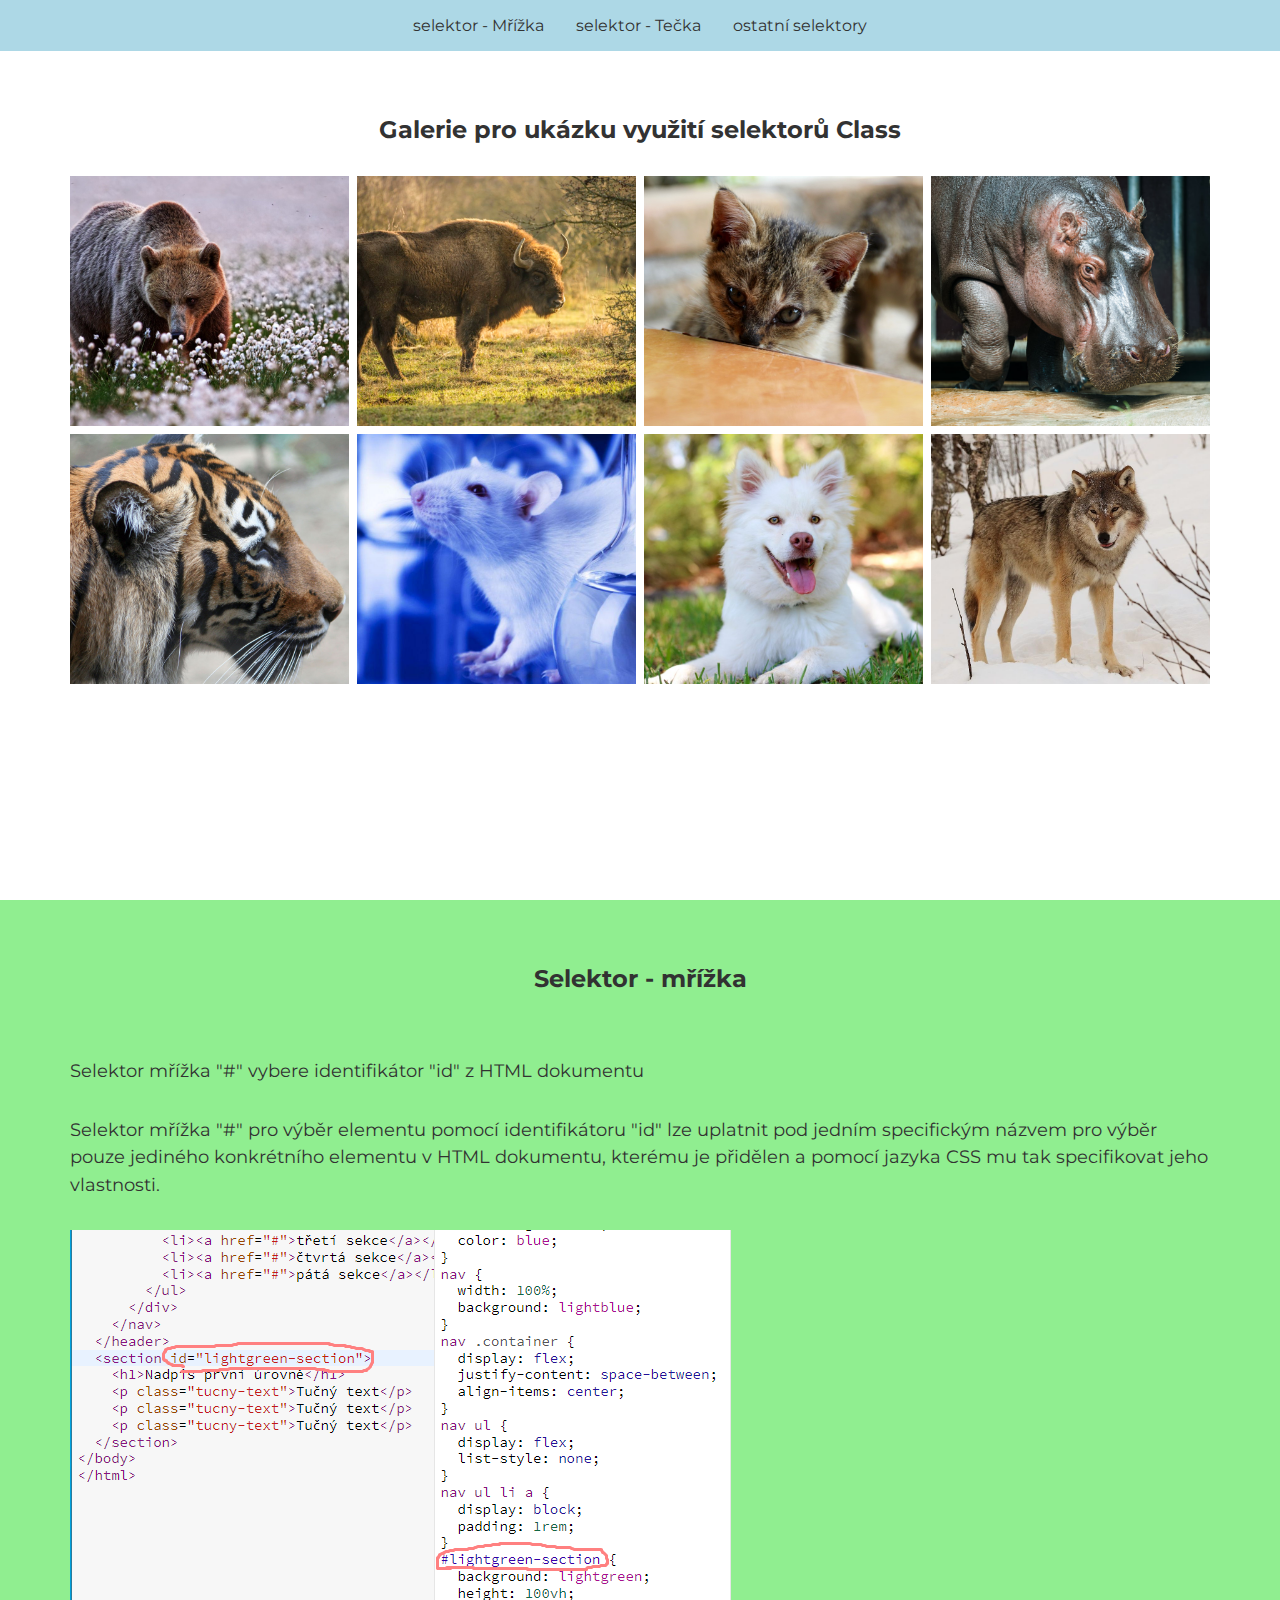
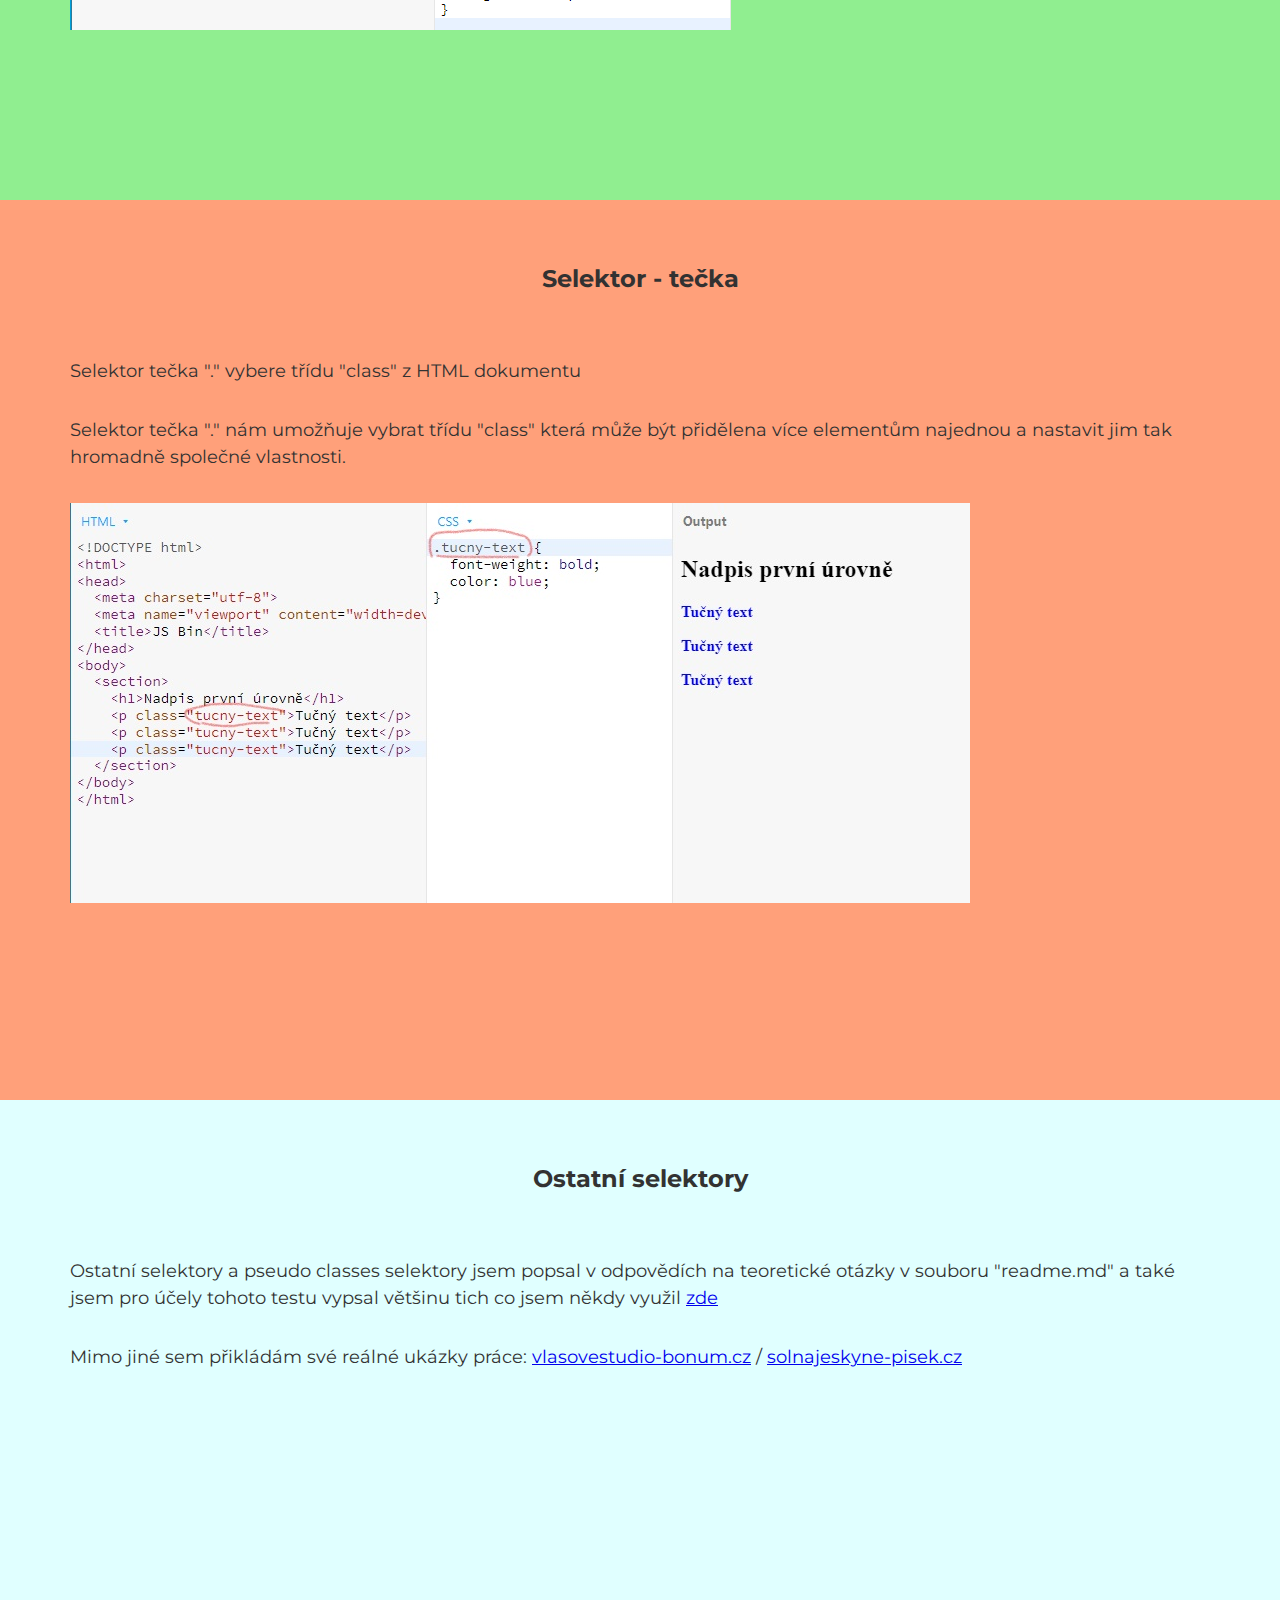
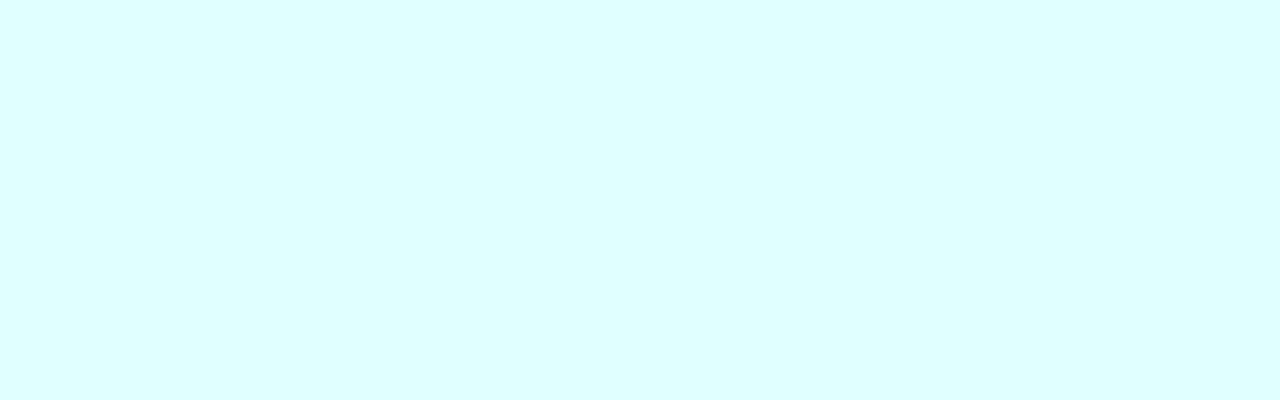
<file: teorie/Otazka č.2 - praktický příklad/index.html>
<!DOCTYPE html>
<html lang="cs">
<head>
    <meta charset="UTF-8">
    <meta http-equiv="X-UA-Compatible" content="IE=edge">
    <meta name="viewport" content="width=device-width, initial-scale=1.0">
    <title>Selektory</title>
    <link rel="stylesheet" href="style.css">
    <script src="https://code.jquery.com/jquery-3.6.0.min.js" integrity="sha256-/xUj+3OJU5yExlq6GSYGSHk7tPXikynS7ogEvDej/m4=" crossorigin="anonymous"></script>
</head>
<body>
    <header id="to-the-top">
        <nav>
            <div class="container">
                <ul>
                    <li><a href="#section-1">selektor - Mřížka</a></li>
                    <li><a href="#section-2">selektor - Tečka</a></li>
                    <li><a href="#section-3">ostatní selektory</a></li>
                </ul>
            </div>
        </nav>
        <div class="container">
            <h2>Galerie pro ukázku využití selektorů Class</h2>
            <div class="gallery-wrapper">
                <div class="gallery-img">
                    <img src="./img/bear.jpg" alt="bear" data-original="bear.jpg">
                    <div class="overlay"></div>
                </div>
                <div class="gallery-img">
                    <img src="./img/buffalo.jpg" alt="buffalo" data-original="buffalo.jpg">
                    <div class="overlay"></div>
                </div>
                <div class="gallery-img">
                    <img src="./img/cat.jpg" alt="cat" data-original="cat.jpg">
                    <div class="overlay"></div>
                </div>
                <div class="gallery-img">
                    <img src="./img/hippo.jpg" alt="bear" data-original="hippo.jpg">
                    <div class="overlay"></div>
                </div>
                <div class="gallery-img">
                    <img src="./img/lion.jpg" alt="bear" data-original="lion.jpg">
                    <div class="overlay"></div>
                </div>
                <div class="gallery-img">
                    <img src="./img/mouse.jpg" alt="bear" data-original="mouse.jpg">
                    <div class="overlay"></div>
                </div>
                <div class="gallery-img">
                    <img src="./img/dog.jpg" alt="bear" data-original="dog.jpg">
                    <div class="overlay"></div>
                </div>
                <div class="gallery-img">
                    <img src="./img/wolf.jpg" alt="bear" data-original="wolf.jpg">
                    <div class="overlay"></div>
                </div>
            </div>
            <div class="modal">
                <img class="full-size-img" src="./img/bear.jpg" alt="">
            </div>
        </div>
    </header>
    <section id="section-1">
        <div class="container">
            <h2>Selektor - mřížka</h2>
            <p>Selektor mřížka "#" vybere identifikátor "id" z HTML dokumentu</p>
            <p>Selektor mřížka "#" pro výběr elementu pomocí identifikátoru "id" lze uplatnit pod jedním specifickým názvem pro výběr pouze jediného konkrétního elementu v HTML dokumentu, kterému je přidělen a pomocí jazyka CSS mu tak specifikovat jeho vlastnosti.</p>
            <div class="banner">
                <img src="./img/hash.png" alt="selektor-mřížka">
            </div>
        </div>
    </section>
    <section id="section-2">
        <div class="container">
            <h2>Selektor - tečka</h2>
            <p>Selektor tečka "." vybere třídu "class" z HTML dokumentu</p> 
            <p>Selektor tečka "." nám umožňuje vybrat třídu "class" která může být přidělena více elementům najednou a nastavit jim tak hromadně společné vlastnosti.</p>
            <div class="banner">
                <img src="./img/dot.jpg" alt="selektor-tečka">
            </div>
        </div>
    </section>
    <section id="section-3">
        <div class="container">
            <h2>Ostatní selektory</h2>
            <p>Ostatní selektory a pseudo classes selektory jsem popsal v odpovědích na teoretické otázky v souboru "readme.md" a také jsem pro účely tohoto testu vypsal většinu tich co jsem někdy využil <a href="https://jsbin.com/zowuveg/122/edit?html,css,output" target="_blank">zde</a></p>
            <p>Mimo jiné sem přikládám své reálné ukázky práce: <a href="https://www.vlasovestudio-bonum.cz/" target="_blank">vlasovestudio-bonum.cz</a> / <a href="https://www.solnajeskyne-pisek.cz/" target="_blank">solnajeskyne-pisek.cz</a></p>
        </div>
    </section>

    <script src="./script.js"></script>
</body>
</html>
</file>
<file: teorie/Otazka č.2 - praktický příklad/style.css>
/* global presets */

@import url('https://fonts.googleapis.com/css2?family=Montserrat:wght@400;500;600;700;800;900&family=Poppins&display=swap');

* {
    margin: 0;
    padding: 0;
    box-sizing: border-box;
}

body {
    font-family: 'Montserrat', sans-serif;
    color: rgb(50,50,50);
}

.container {
    max-width: 1140px;
    margin: 0 auto;
}

a {
    text-decoration: none;
    transition: 0.3s ease-in-out;
}

ul, li {
    list-style: none;
    padding: 0;
    margin: 0;
}

section {
    padding: 4rem 0;
    height: 100vh;
}

section h2 {
    margin-bottom: 4rem;
    text-align: center;
}

section p {
    line-height: 1.7rem;
    margin-bottom: 2rem;
    font-size: 1.1rem;
}

body.fixed-nav nav {
    position: fixed;
    top: 0;
    left: 0;
}

/* HEADER */

header {
    height: 100vh;
}

header h2 {
    text-align: center;
    padding: 4rem 0 2rem 0;
}

/* navigation */

nav {
    width: 100%;
    background: #add8e6;
    z-index: 5;
}

nav .container {
    display: flex;
    justify-content: center;
}

nav ul {
    display: flex;
}

nav ul li a {
    display: block;
    padding: 1rem;
    color: rgb(50,50,50);
}

nav ul li a:hover {
    background: #79bfd6;
}

/* gallery */

/* POZNÁMKA - Zde můžeme vidět jak se pomocí selektoru Class
              dají vybírat elementy v HTML dokumentu hromadně a nastavit všem 
              najednou určité vlastnosti */

.gallery-wrapper {
    display: grid;
    grid-template-columns: repeat(auto-fit, minmax(250px, 1fr));
    gap: 0.5rem;
}

.gallery-wrapper .gallery-img {
    width: 100%;
    height: 250px;
    overflow: hidden;
    position: relative;
    cursor: pointer;
}

.gallery-wrapper .gallery-img img {
    width: 100%;
    height: 100%;
    object-fit: cover;
    transform: scale(1);
    transition: 0.3s ease-in-out;
}

.gallery-wrapper .gallery-img img:hover {
    transform: scale(1.1);
}

.gallery-wrapper .gallery-img .overlay {
    position: absolute;
    background: rgba(0,0,0,0.25);
    top: 0;
    left: 0;
    width: 100%;
    height: 100%;
    pointer-events: none;
    opacity: 0;
    transition: 0.3s ease-in-out;
}

.gallery-wrapper .gallery-img:hover .overlay {
    opacity: 1;
}

.modal {
    background: rgba(0,0,0,0.5);
    position: fixed;
    top: 0;
    left: 0;
    width: 100%;
    height: 100%;
    z-index: 6;
    opacity: 0;
    pointer-events: none;
    transition: 0.3s ease-in-out;
}

.modal.open {
    opacity: 1;
    pointer-events: all;
}

.full-size-img {
    max-width: 100%;
    position: absolute;
    top: 50%;
    left: 50%;
    transform: translate(-50%, -50%) scale(0.5);
    pointer-events: none;
}

.full-size-img.open {
    opacity: 1;
    transform: translate(-50%, -50%) scale(1);
    pointer-events: all;
}

/* SECTION-1 */

#section-1 {
    background: lightgreen;
}

#section-1 a:hover {
    text-decoration: underline;
}

/* SECTION-2 */

#section-2 {
    background: lightsalmon;
}

/* SECTION-3 */

#section-3 {
    background: lightcyan;
}

#section-3 a {
    text-decoration: underline;
}

#section-3 a:hover {
    color: darkblue;
}
</file>
